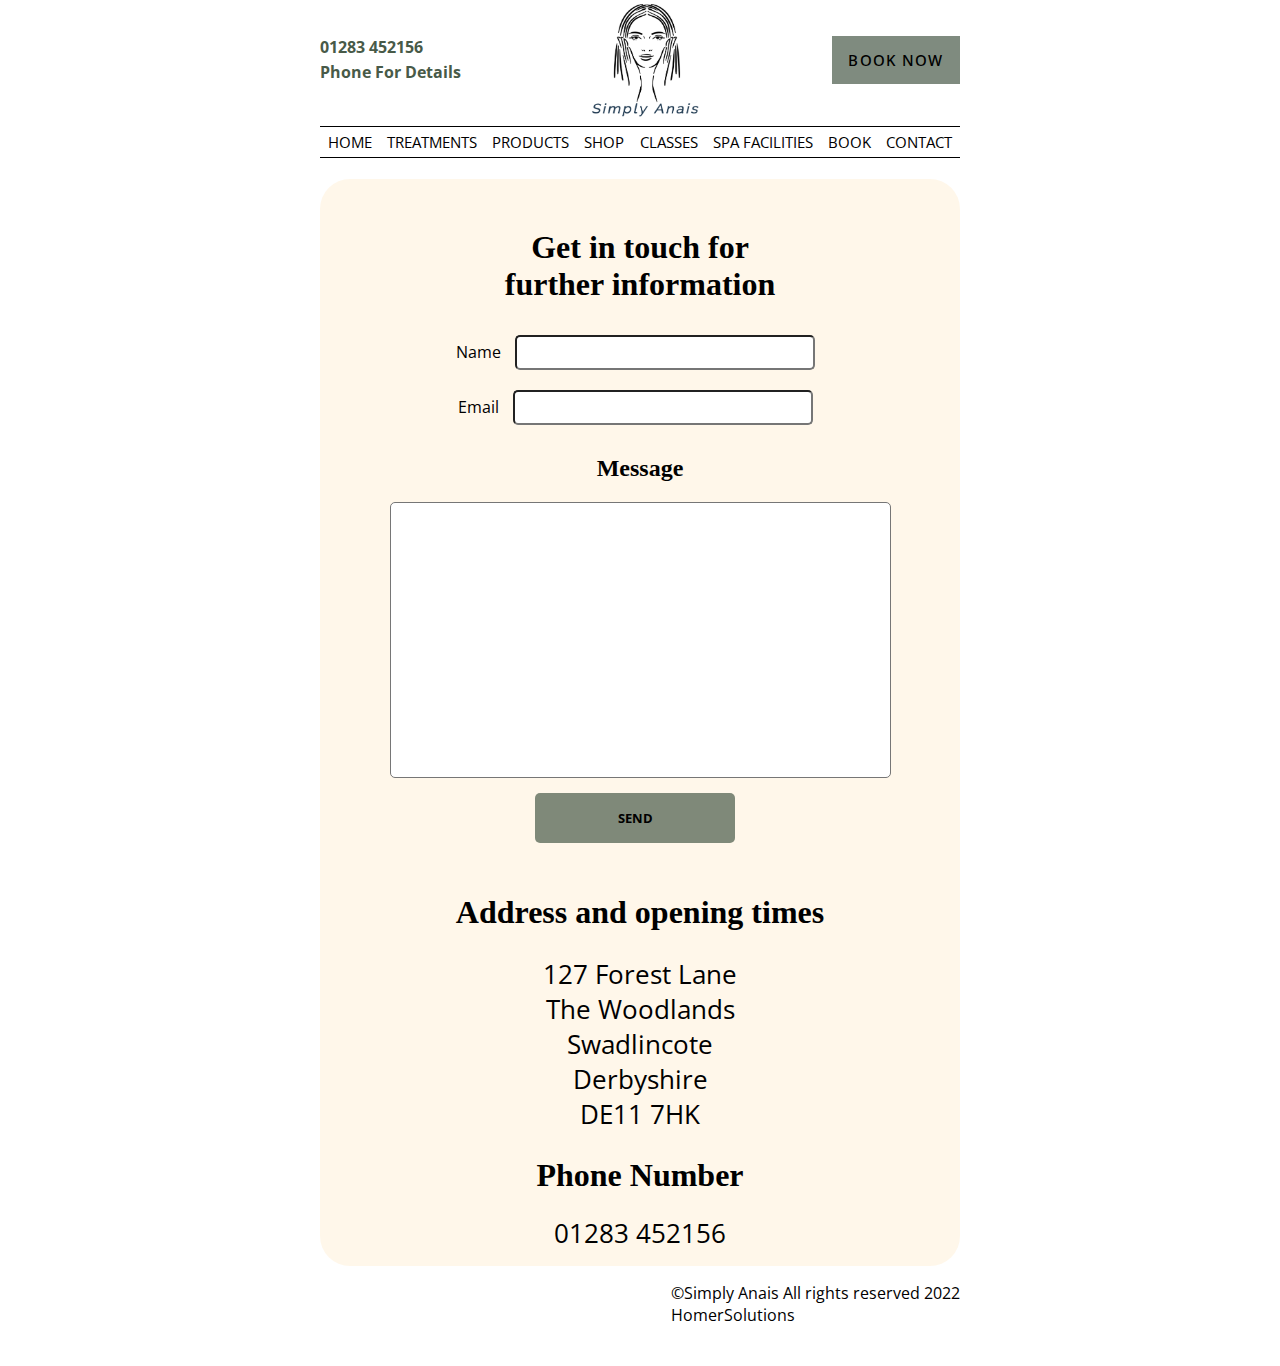
<file: contact.html>
<!DOCTYPE html>
<html lang="en">
  <head>
    <meta charset="utf-8" />
    <meta name="viewport" content="width=device-width, initial-scale=1" />
    <link rel="stylesheet" type="text/css" media="screen" href="styles.css" />
    <link
      href="https://fonts.googleapis.com/css2?family=Open+Sans:wght@400;600&display=swap"
      rel="stylesheet"
    />
    <link rel="preconnect" href="https://fonts.googleapis.com" />
    <link rel="preconnect" href="https://fonts.gstatic.com" crossorigin />
    <link
      href="https://fonts.googleapis.com/css2?family=Playfair+Display&display=swap"
      rel="stylesheet"
    />
    <link
      rel="stylesheet"
      href="https://fonts.googleapis.com/css2?family=Material+Symbols+Outlined:opsz,wght,FILL,GRAD@20..48,100..700,0..1,-50..200"
    />
    <link
      rel="stylesheet"
      href="https://cdnjs.cloudflare.com/ajax/libs/font-awesome/6.2.1/css/all.min.css"
      integrity="sha512-MV7K8+y+gLIBoVD59lQIYicR65iaqukzvf/nwasF0nqhPay5w/9lJmVM2hMDcnK1OnMGCdVK+iQrJ7lzPJQd1w=="
      crossorigin="anonymous"
      referrerpolicy="no-referrer"
    />
    <title>Contact Us</title>
  </head>
  <body>
    <header class="main-head">
      <div class="header-wrapper">
        <div class="phone-num">
          01283 452156 <br />
          Phone For Details
        </div>
        <div class="main-logo">
          <img
            class="anais-logo"
            src="images/simplyanaislogo.png"
            alt="Main logo for Simply Anais"
          />
        </div>
        <div class="book-now-button">
          <button class="book-btn">BOOK NOW</button>
          <a href="#" class="book-link" aria-label="Link to booking page"> </a>
        </div>
      </div>
      <nav class="sub-heading-nav">
        <ul>
          <li><a href="index.html">Home</a></li>
          <li><a href="#">Treatments</a></li>
          <li><a href="#">Products</a></li>
          <li><a href="#">Shop</a></li>
          <li><a href="#">Classes</a></li>
          <li><a href="#">Spa Facilities</a></li>
          <li><a href="#">Book</a></li>
          <li><a href="contact.html">Contact</a></li>
        </ul>
      </nav>
      <div class="hamburger-background">
        <a href="#" class="hamburger">
          <span class="bar"></span>
          <span class="bar"></span>
          <span class="bar"></span>
        </a>
      </div>
    </header>

    <article class="main-contact">
      <div class="title">
        <h1>Get in touch for further information</h1>
      </div>
      <div class="form-container">
        <form class="contact-form" method="post">
          <label for="name">Name</label>
          <input type="text" id="name" name="full-name" required />
          <br />
          <label for="email">Email</label>
          <input type="email" id="email" name="email" required />
          <br />
          <h2>Message</h2>
          <label for="message"></label>
          <textarea
            id="message"
            name="message"
            cols="60"
            rows="15"
            required
          ></textarea>
          <br />
          <input id="submit-btn" type="submit" value="Send" />
        </form>
      </div>
      <div class="salon-info">
        <h1>Address and opening times</h1>
        <p>
          127 Forest Lane <br />The Woodlands <br />
          Swadlincote <br />
          Derbyshire <br />DE11 7HK
        </p>
        <h1>Phone Number</h1>
        <p>01283 452156</p>
      </div>
    </article>

    <footer class="footer">
      <div class="social">
        <div class="social-links">
          <ul>
            <li>
              <a
                href="https://www.facebook.com"
                aria-label="Find out more on Facebook"
                target="_blank"
                ><i class="fa-brands fa-facebook fa-3x"></i
              ></a>
            </li>
            <li>
              <a
                href="https://www.twitter.com"
                aria-label="Find out more on Twitter"
                target="_blank"
                ><i class="fa-brands fa-twitter fa-3x"></i
              ></a>
            </li>
            <li>
              <a
                href="https://www.instagram.com"
                aria-label="Find out more on Instagram"
                target="_blank"
                ><i class="fa-brands fa-instagram fa-3x"></i
              ></a>
            </li>
          </ul>
        </div>
      </div>
      <div class="copyright">
        <p>&copy;Simply Anais All rights reserved 2022<br />HomerSolutions</p>
      </div>
    </footer>
  </body>
</html>
</file>
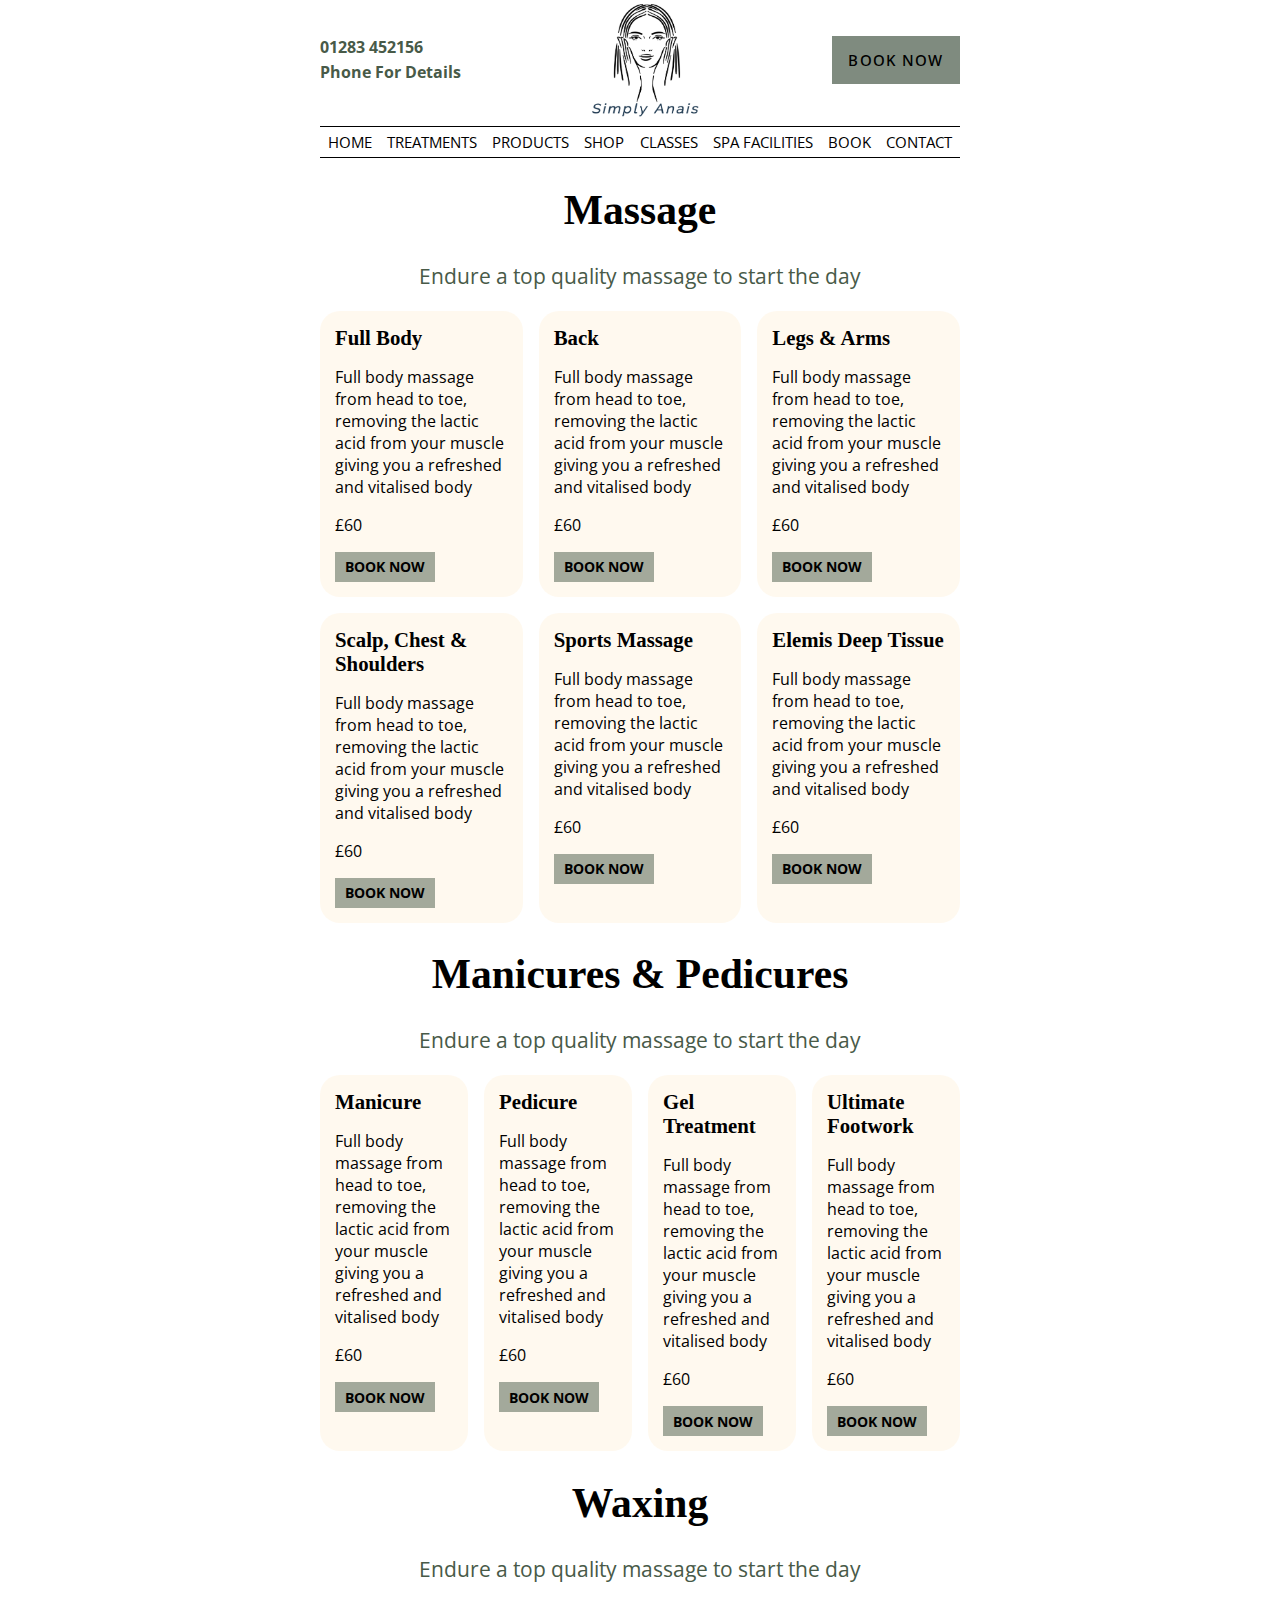
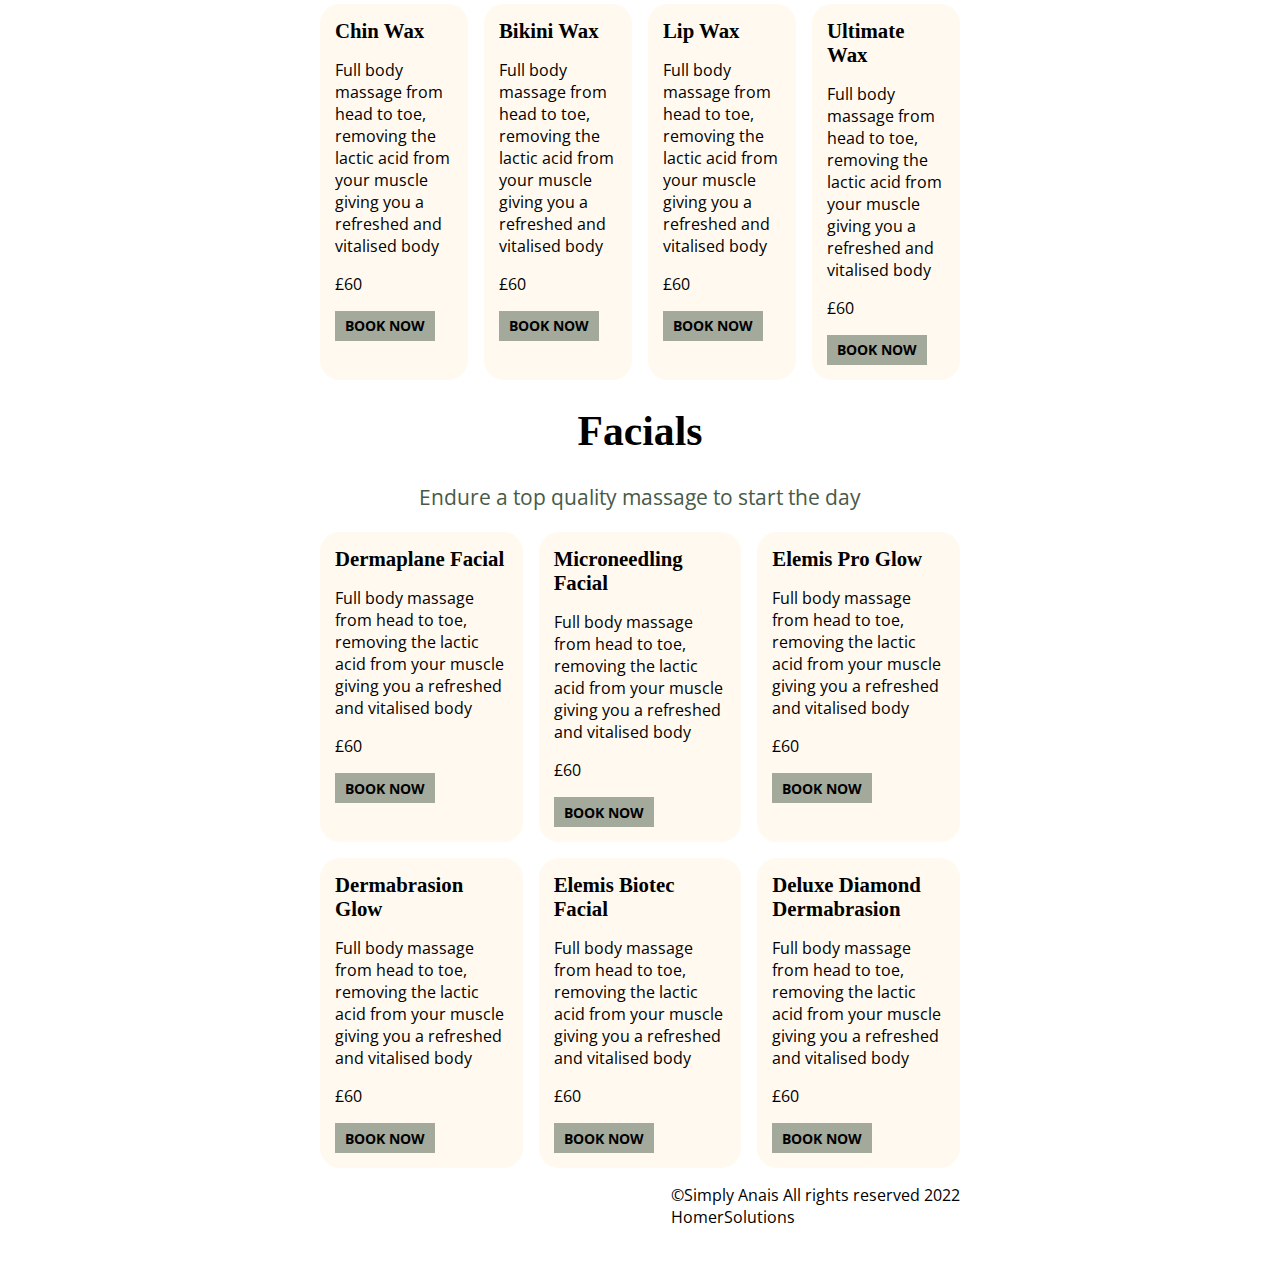
<file: treatments.html>
<!DOCTYPE html>
<html lang="en">
  <head>
    <meta charset="UTF-8" />
    <meta http-equiv="X-UA-Compatible" content="IE=edge" />
    <meta name="viewport" content="width=device-width, initial-scale=1.0" />
    <link rel="stylesheet" type="text/css" media="screen" href="styles.css" />
    <link
      href="https://fonts.googleapis.com/css2?family=Open+Sans:wght@400;600&display=swap"
      rel="stylesheet"
    />
    <link rel="preconnect" href="https://fonts.googleapis.com" />
    <link rel="preconnect" href="https://fonts.gstatic.com" crossorigin />
    <link
      href="https://fonts.googleapis.com/css2?family=Playfair+Display&display=swap"
      rel="stylesheet"
    />
    <link
      rel="stylesheet"
      href="https://fonts.googleapis.com/css2?family=Material+Symbols+Outlined:opsz,wght,FILL,GRAD@20..48,100..700,0..1,-50..200"
    />
    <link
      rel="stylesheet"
      href="https://cdnjs.cloudflare.com/ajax/libs/font-awesome/6.2.1/css/all.min.css"
      integrity="sha512-MV7K8+y+gLIBoVD59lQIYicR65iaqukzvf/nwasF0nqhPay5w/9lJmVM2hMDcnK1OnMGCdVK+iQrJ7lzPJQd1w=="
      crossorigin="anonymous"
      referrerpolicy="no-referrer"
    />
    <title>Simply Anais | Treatments</title>
  </head>
  <body>
    <header class="main-head">
      <div class="header-wrapper">
        <div class="phone-num">
          01283 452156 <br />
          Phone For Details
        </div>
        <div class="main-logo">
          <img
            class="anais-logo"
            src="images/simplyanaislogo.png"
            alt="Main logo for Simply Anais"
          />
        </div>
        <div class="book-now-button">
          <button class="book-btn">BOOK NOW</button>
          <a href="#" class="book-link" aria-label="Link to booking page"> </a>
        </div>
      </div>
      <nav class="sub-heading-nav">
        <ul>
          <li><a href="index.html">Home</a></li>
          <li><a href="treatments.html">Treatments</a></li>
          <li><a href="#">Products</a></li>
          <li><a href="#">Shop</a></li>
          <li><a href="#">Classes</a></li>
          <li><a href="#">Spa Facilities</a></li>
          <li><a href="#">Book</a></li>
          <li><a href="contact.html">Contact</a></li>
        </ul>
      </nav>
      <div class="hamburger-background">
        <a href="#" class="hamburger">
          <span class="bar"></span>
          <span class="bar"></span>
          <span class="bar"></span>
        </a>
      </div>
    </header>
    <article class="main-treat">
      <div class="treat-wrapper">
        <div class="treat-title">
          <h1>Massage</h1>
          <p>Endure a top quality massage to start the day</p>
        </div>
        <div class="inner-mass">
          <div class="mass-flex">
            <h3>Full Body</h3>
            <p>
              Full body massage from head to toe, removing the lactic acid from
              your muscle giving you a refreshed and vitalised body
            </p>
            <p>£60</p>
            <div>
              <button class="trt-btn">Book Now</button>
            </div>
          </div>
          <div class="mass-flex">
            <h3>Back</h3>
            <p>
              Full body massage from head to toe, removing the lactic acid from
              your muscle giving you a refreshed and vitalised body
            </p>
            <p>£60</p>
            <div>
              <button class="trt-btn">Book Now</button>
            </div>
          </div>
          <div class="mass-flex">
            <h3>Legs & Arms</h3>
            <p>
              Full body massage from head to toe, removing the lactic acid from
              your muscle giving you a refreshed and vitalised body
            </p>
            <p>£60</p>
            <div>
              <button class="trt-btn">Book Now</button>
            </div>
          </div>
          <div class="mass-flex">
            <h3>Scalp, Chest & Shoulders</h3>
            <p>
              Full body massage from head to toe, removing the lactic acid from
              your muscle giving you a refreshed and vitalised body
            </p>
            <p>£60</p>
            <div>
              <button class="trt-btn">Book Now</button>
            </div>
          </div>
          <div class="mass-flex">
            <h3>Sports Massage</h3>
            <p>
              Full body massage from head to toe, removing the lactic acid from
              your muscle giving you a refreshed and vitalised body
            </p>
            <p>£60</p>
            <div>
              <button class="trt-btn">Book Now</button>
            </div>
          </div>
          <div class="mass-flex">
            <h3>Elemis Deep Tissue</h3>
            <p>
              Full body massage from head to toe, removing the lactic acid from
              your muscle giving you a refreshed and vitalised body
            </p>
            <p>£60</p>
            <div>
              <button class="trt-btn">Book Now</button>
            </div>
          </div>
        </div>
      </div>

      <!-- Manicures & Pedicures -->

      <div class="treat-title">
        <h1>Manicures & Pedicures</h1>
        <p>Endure a top quality massage to start the day</p>
      </div>
      <div class="inner-mass-1">
        <div class="mass-flex">
          <h3>Manicure</h3>
          <p>
            Full body massage from head to toe, removing the lactic acid from
            your muscle giving you a refreshed and vitalised body
          </p>
          <p>£60</p>
          <button class="trt-btn">Book Now</button>
        </div>
        <div class="mass-flex">
          <h3>Pedicure</h3>
          <p>
            Full body massage from head to toe, removing the lactic acid from
            your muscle giving you a refreshed and vitalised body
          </p>
          <p>£60</p>
          <button class="trt-btn">Book Now</button>
        </div>
        <div class="mass-flex">
          <h3>Gel Treatment</h3>
          <p>
            Full body massage from head to toe, removing the lactic acid from
            your muscle giving you a refreshed and vitalised body
          </p>
          <p>£60</p>
          <button class="trt-btn">Book Now</button>
        </div>
        <div class="mass-flex">
          <h3>Ultimate Footwork</h3>
          <p>
            Full body massage from head to toe, removing the lactic acid from
            your muscle giving you a refreshed and vitalised body
          </p>
          <p>£60</p>
          <button class="trt-btn">Book Now</button>
        </div>
      </div>

      <!-- Waxing -->

      <div class="treat-wrapper">
        <div class="treat-title">
          <h1>Waxing</h1>
          <p>Endure a top quality massage to start the day</p>
        </div>
        <div class="inner-mass-1">
          <div class="mass-flex">
            <h3>Chin Wax</h3>
            <p>
              Full body massage from head to toe, removing the lactic acid from
              your muscle giving you a refreshed and vitalised body
            </p>
            <p>£60</p>
            <button class="trt-btn">Book Now</button>
          </div>
          <div class="mass-flex">
            <h3>Bikini Wax</h3>
            <p>
              Full body massage from head to toe, removing the lactic acid from
              your muscle giving you a refreshed and vitalised body
            </p>
            <p>£60</p>
            <button class="trt-btn">Book Now</button>
          </div>
          <div class="mass-flex">
            <h3>Lip Wax</h3>
            <p>
              Full body massage from head to toe, removing the lactic acid from
              your muscle giving you a refreshed and vitalised body
            </p>
            <p>£60</p>
            <button class="trt-btn">Book Now</button>
          </div>
          <div class="mass-flex">
            <h3>Ultimate Wax</h3>
            <p>
              Full body massage from head to toe, removing the lactic acid from
              your muscle giving you a refreshed and vitalised body
            </p>
            <p>£60</p>
            <button class="trt-btn">Book Now</button>
          </div>
        </div>
      </div>

      <!-- facials -->

      <div class="treat-wrapper">
        <div class="treat-title">
          <h1>Facials</h1>
          <p>Endure a top quality massage to start the day</p>
        </div>
        <div class="inner-mass">
          <div class="mass-flex">
            <h3>Dermaplane Facial</h3>
            <p>
              Full body massage from head to toe, removing the lactic acid from
              your muscle giving you a refreshed and vitalised body
            </p>
            <p>£60</p>
            <button class="trt-btn">Book Now</button>
          </div>
          <div class="mass-flex">
            <h3>Microneedling Facial</h3>
            <p>
              Full body massage from head to toe, removing the lactic acid from
              your muscle giving you a refreshed and vitalised body
            </p>
            <p>£60</p>
            <button class="trt-btn">Book Now</button>
          </div>
          <div class="mass-flex">
            <h3>Elemis Pro Glow</h3>
            <p>
              Full body massage from head to toe, removing the lactic acid from
              your muscle giving you a refreshed and vitalised body
            </p>
            <p>£60</p>
            <button class="trt-btn">Book Now</button>
          </div>
          <div class="mass-flex">
            <h3>Dermabrasion Glow</h3>
            <p>
              Full body massage from head to toe, removing the lactic acid from
              your muscle giving you a refreshed and vitalised body
            </p>
            <p>£60</p>
            <button class="trt-btn">Book Now</button>
          </div>
          <div class="mass-flex">
            <h3>Elemis Biotec Facial</h3>
            <p>
              Full body massage from head to toe, removing the lactic acid from
              your muscle giving you a refreshed and vitalised body
            </p>
            <p>£60</p>
            <button class="trt-btn">Book Now</button>
          </div>
          <div class="mass-flex">
            <h3>Deluxe Diamond Dermabrasion</h3>
            <p>
              Full body massage from head to toe, removing the lactic acid from
              your muscle giving you a refreshed and vitalised body
            </p>
            <p>£60</p>
            <button class="trt-btn">Book Now</button>
          </div>
        </div>
      </div>
    </article>

    <footer class="footer">
      <div class="social">
        <div class="social-links">
          <ul>
            <li>
              <a
                href="https://www.facebook.com"
                aria-label="Find out more on Facebook"
                target="_blank"
                ><i class="fa-brands fa-facebook fa-3x"></i
              ></a>
            </li>
            <li>
              <a
                href="https://www.twitter.com"
                aria-label="Find out more on  Twitter"
                target="_blank"
                ><i class="fa-brands fa-twitter fa-3x"></i
              ></a>
            </li>
            <li>
              <a
                href="https://www.instagram.com"
                aria-label="Find out more on Instagram"
                target="_blank"
                ><i class="fa-brands fa-instagram fa-3x"></i
              ></a>
            </li>
          </ul>
        </div>
      </div>
      <div class="copyright">
        <p>&copy;Simply Anais All rights reserved 2022<br />HomerSolutions</p>
      </div>
    </footer>
  </body>
</html>
</file>
<file: styles.css>
* {
    box-sizing: border-box;
    font-family: 'Open Sans', sans-serif;

}

body {
    margin: 0;
    padding: 0;
}

h1, h2, h3, h4 {
    font-family: "playfair";
}

/*main header style, contained with nav + logo*/

.main-head {
    font-family: 'Open Sans', sans-serif;
    width: 50%;
    margin: 0 auto;
}

.header-wrapper {
    display: flex;
    justify-content: center;
    justify-content: space-between;
    align-items: center;
    height: 100px;
    margin-top: 10px;
}

.phone-num {
    color: rgb(72, 90, 72);
    font-weight: bold;
    line-height: 25px;
}

.book-btn {
    cursor: pointer;
    font-weight: 550;
    width: 8rem;
    height: 3rem;
    background-color: rgb(72, 90, 72, 0.7);
    border: none;
    font-size: 15px;
    letter-spacing: 1.3px;

}


.anais-logo {
    margin-top: 20px;
    width: 8rem;
    height: 8rem
}

.sub-heading-nav ul {
    display: flex;
    justify-content: center;
    justify-content: space-around;
    list-style: none;
    padding: 5px 0;
    border-top: thin solid black;
    border-bottom: thin solid black;
}

.sub-heading-nav a {
    display: block;
    text-decoration: none;
    text-transform: uppercase;
    color: black;
    font-size: 15px;
}

.sub-heading-nav a:hover {
    text-decoration: underline;
    text-decoration-color: rgb(72, 90, 72);
    text-decoration-thickness: 2px;
}

.hamburger {
    position: absolute;
    top: 1rem;
    left: 1rem;
    display: none;
    flex-direction: column;
    justify-content: space-between;
    width: 30px;
    height: 30px;
}

.hamburger .bar {
    height: 2px;
    width: 100%;
    background-color: black;
    border-radius: 10px;
}


 .promo-vid {
    width: 45%;
    margin: 0 auto;
}

.vid-pro {
    padding: 56.25% 0 0 0;
    position: relative;
    margin-top: 30px;
}

.top-container {
    text-align: center;
}
.salon {
    width: 1200px;
    height: 700px;

}

.main {
    font-family: 'Open Sans', sans-serif;
}

.article-wrapper {
    display: flex;
    width: 50%;
    margin: 0 auto;
}

.offer {
    display: grid;
    grid-template-columns: 1fr 1fr;
    gap: 1.5rem;
    margin-left: 15px;

}

.title {
    margin: 0 25%;
}

.title h1 {
    font-family: "playfair";
    font-weight: bold;
    font-size: 2rem;
}

.title p {
    color: rgb(72, 90, 72);
    font-weight: bold;
    margin: 0;
}

.about h2 {
    font-family: "playfair";
}

.about p {
    line-height: 1.5rem;
}

.box {
    line-height: 1.5rem;
}

.box p {
    padding-left: 10px;
    border-left: 1px solid grey;
}

/* CSS for form section*/

.booking-wrapper {
    background-color: rgba(255, 235, 205, 0.321);
    height: 200px;
}

.booking-title {
    text-align: center;
    margin-top: 5px;
    padding-top: 5px;
    font-family: 'playfair';
}

.booking-title h2 {
    text-align: center;
    margin-bottom: 2px;
}
.booking-title p {
    text-align: center;
    margin: 2px 0 0 0;
    font-family: 'open sans';
}

.input-area {
    text-align: center;
    margin-top: 20px;
}

.choice {
    font-family: 'open sans';
    text-align: center;
    background-color: white;
    border: none;
    margin-right: 20px;
    height: 50px;
    width: 200px;
}

#submit-btn {
    font-family: 'open sans';
    cursor: pointer;
    text-align: center;
    font-weight: bold;
    text-transform: uppercase;
    background-color: rgb(72, 90, 72, 0.7);
    border: none;
    margin-right: 20px;
    height: 50px;
    width: 200px;
}


.gallery-container {
    margin-top: 50px;
    min-height: 800px;
    background-color: rgba(255, 235, 205, 0.321);
}

.gal-title {
    text-align: center;
}

.gal-title h1 {
    text-align: center;
    margin: 0 0 20px 0;
    font-size: 1.9rem;

}

.images-wrapper {
    margin: 0 auto;
    width: 60%;
    display: flex;
    gap: 2rem;
    flex-wrap: wrap;
}

/*packages*/

.packages {
    margin: 0 auto;
    width: 80%;
}

.packages h1 {
    text-align: center;
    font-size: 1.9rem;
}

.package-wrapper {
    display: flex;
    justify-content: center;
    gap: 2rem;
}

.pack-box {
    width: 30%;
}

.gal-pic {
    width: 470px;
    height: 300px;

}

.img {
    border-bottom: 1px solid grey;
    padding-bottom: 5px;
}

.skincare {
    display: flex;
    gap: 5rem;
    justify-content: center ;
}

.skin-logo {
    margin: 25px 0;
    width: 250px;
    height: 200px;
}

/* video area */

.video-wrapper {
    width: 50%;
    margin: 0 auto;
}





/*testimonial section*/

.testimonial-container {
    height: 300px;
    background-color: rgba(255, 235, 205, 0.321);
}

.testimonial-container h1 {
    text-align: center;
    padding-top: 20px;
}

.testimonial-content {
    display: flex;
    justify-content: center;
    gap: 2rem;
}
.testimonial-content div {
    width: 300px;
    margin: 0 50px;
}

footer {
    width: 50%;
    margin: 0 auto;
    height: 100px;
    display: flex;
    justify-content: space-between;
}
.social-links a {
    cursor: pointer;
    text-decoration: none;
    color: black;
}


.social-links li {
    list-style: none;
}

.social {
    width: 30%;
}

.social-links ul {
    display: flex;
    justify-content: space-between;
}


/*contact us page*/

.main-contact {
    width: 50%;
    height: 80%;
    margin: 0 auto;
    background-color: rgba(255, 235, 205, 0.423);
    border-radius: 30px;
}

.title {
    text-align: center;
}

.title h1 {
    padding-top: 50px;
}

.form-container {
    text-align: center;
    padding-bottom: 20px;
    margin-top: 20px;
}

input[type=text] {
    border-radius: 5px;
    outline: none;
    margin: 10px;
    width: 300px;
    height:35px;
  }

input[type=email] {
    border-radius: 5px;
    outline: none;
    margin: 10px;
    width: 300px;
    height:35px;
  }

  textarea {
    border-radius: 5px;
    resize: none;
    outline: none;
  }

input[type=submit] {
    border-radius: 5px;
    margin: 10px;
    width: 200px;
    height:35px;
  }

  .salon-info {
    text-align: center;
  }

  .salon-info p {
    font-size: 1.6rem;
  }

  .salon-info :nth-child(4){
    margin: 0;
    padding-bottom: 15px;
  }

  /*treatment page*/

.main-treat {
    margin: 0 auto;
    width: 50%;
}

.treat-title {
    text-align: center;
    font-size: 1.3rem;
}

.treat-title p {
    color: rgb(72, 90, 72);
}

.inner-mass {
    display: grid;
    grid-template-columns: repeat(3, 1fr);
    gap: 1rem;
}


.inner-mass-1 {
    display: grid;
    grid-template-columns: repeat(4, 1fr);
    gap: 1rem;
}

.mass-flex {
    padding: 15px;
    background-color: rgba(255, 235, 205, 0.321);
    border-radius: 20px;
}

.mass-flex h3 {
    font-size: 1.3rem;
    margin: 0 0 10px 0;
}

.trt-btn {
    width: 100px;
    height: 30px;
    border: none;
    background-color: rgb(72, 90, 72, 0.5);
    font-weight: bold;
    font-size: 0.9rem;
    text-transform: uppercase;
    cursor: pointer;
}

.trt-btn:hover {
    background-color: rgb(72, 90, 72);
    color: #fff;
}
























































/*media queries*/


/*laptop*/

@media screen and (max-width: 1500px) {
    .gal-pic {
        width: 200px;
        height: 200px;
    }

    .images-wrapper {
        width: auto;
        display: flex;
        justify-content: center;
    }

    .gallery-container {
        display: grid;
        align-items: center;
        margin-top: 20px;
        margin-bottom: 20px;
        height: 300px;

    }

    .skincare {
        display: grid;
        grid-template-columns: repeat(2, 1fr);
        justify-items: center;
        margin-top: 10px;
       }

       .skin-logo {
        margin: 0;
        width: 20%;
        height: fit-content;
       }

       .logo-5 {
        grid-column: 1/3;
       }
}

/* tablet sizing */

@media screen and (max-width: 1260px) {
    .main-head {
        width: 90%;
    }
    .sub-heading-nav {
        display: flex;
        flex-direction: column;
        align-items: center;
        margin-top: 20px;
    }

    .gallery-container {
        display: flex;
        flex-direction: column;
        align-items: center;
        margin-top: 20px;

    }

    .sub-heading-nav ul {
        flex-direction: column;
        align-items: center;
        margin-top: 20px;
    }
    .sub-heading-nav ul li {
        padding: 5px 0;
    }

    .hamburger {
        display: flex;
        top: 160px;
    }

    .sub-heading-nav a {
        display: none;
    }

    /* main image */

    .salon {
        width: 80%;
        height: fit-content;
    }

    /* main article */

    .article-wrapper {
        width: 100vw;
        flex-direction: column;
    }

    .about {
        margin: 0 15px;
    }

    .box p{
        margin-right: 10px;
    }

    /* booking sizing */

    .booking-wrapper {
        height: 250px;
    }

    .choice {
        margin: 5px;
    }

    /* image gallery */

    .gallery-container {
        width: auto;
        height: auto;
    }

    .images-wrapper {
        width: auto;
        display: flex;
        flex-grow: inherit;
        justify-content: center;
    }

    .gal-pic {
        width: 250px;
        height: 200px;
    }

    /* skincare sizing */

    .skincare {
        display: grid;
        grid-template-columns: repeat(2, 1fr);
        justify-items: center;
        margin-top: 10px;
       }

       .skin-logo {
        margin: 0;
        width: 40%;
        height: fit-content;
       }

       .logo-5 {
        grid-column: 1/3;
       }

       /* testimonials */

       .testimonial-container {
        height: auto;
       }


       .testimonial-container h1 {
        margin: 0;
        padding: 10px 0 0;
        text-align: center;
       }


       .testimonial-content {
        display: grid;
        grid-template-columns: repeat(2, 1fr);
        text-align: center;
       }



       .main-contact {
        width: 90vw;
       }

       /*Treatment*/

       .main-treat {
        width: 90vw;
       }



       footer {
        display: flex;
        flex-direction: column;
        align-items: center;
       }

       .social-links li {
        margin-right: 15px;
       }

       .social-links ul {
        padding: 0;
        justify-content: center;
       }

       .copyright {
        text-align: center;
       }


}


 /* mobile phone sizing */

@media screen and (max-width: 500px) {

    /* navingation menu */

    .main-head {
        margin-bottom: 20px;
    }

    .header-wrapper {
        display: flex;
        flex-direction: column;
        align-items: center;
    }
    .phone-num {
        text-align: center;
    }

    .hamburger {
        display: flex;
        top: 1rem;
    }

    .sub-heading-nav a {
        display: none;
    }

    /* main image */

    .main {
        width: 100vw;
    }

    .salon {
        width: 80%;
        height: fit-content;
    }


    /* article sizing */

    .article-wrapper {
        width: 100vw;
        flex-direction: column;
    }

    .about {
       text-align: center;
       padding: 0 15px;

    }

    .offer {
        display: flex;
        flex-direction: column;
    }

    .box h4 {
        text-align: center;
        font-size: 1.5rem;
    }

    .box p {
        padding-right: 15px;
    }

    /* booking sizing */

    .booking-wrapper {
        height: 450px;
    }

   .choice {
        margin: 5px 0;
   }

   #submit-btn {
    margin: 5px 0;
   }

   /* images */

   .images-wrapper {
    width: 100vw;
   }


   .gallery-container {
    text-align: center;
   }


   .gal-pic {
    width: 80%;
    height: fit-content;
   }

   .skincare {
    display: flex;
    flex-direction: column;
    align-items: center;
   }

   .skin-logo {
    margin: 0;
    width: 50%;
    height: fit-content;
   }

   /*packages*/


   .package-wrapper{
    flex-direction: column;
    align-items: center;
   }

   .pack-box {
    width: 90vw;
    margin-bottom: 15px;
    overflow: hidden;



   }

 /* testimonials */

   .testimonial-container {
    height: auto;
   }

   .testimonial-container h1 {
    margin: 0;
    padding: 10px 0 0;
   }


   .testimonial-content {
    display: flex;
    flex-direction: column;
    text-align: center;
   }

   /*treatment*/

   .main-treat {
    width: 90vw;
   }

   .inner-mass {
    grid-template-columns: 1fr;
   }

   .inner-mass-1 {
    grid-template-columns: 1fr;
   }

   footer {
    display: flex;
    flex-direction: column;
    align-items: center;
   }

   .copyright p {
    margin: 0;
   }

   .social-links ul {
    padding: 0;
    justify-content: center;
   }

   .social {
    width: 90vw;
   }


   /*video*/

   .video-wrapper {
    width: 90vw;
    margin-bottom: 15px;
   }



   /* contact page*/

   .main-contact {
    width: 90vw;
   }


   textarea {
    max-width: 80vw;

}


}
</file>
